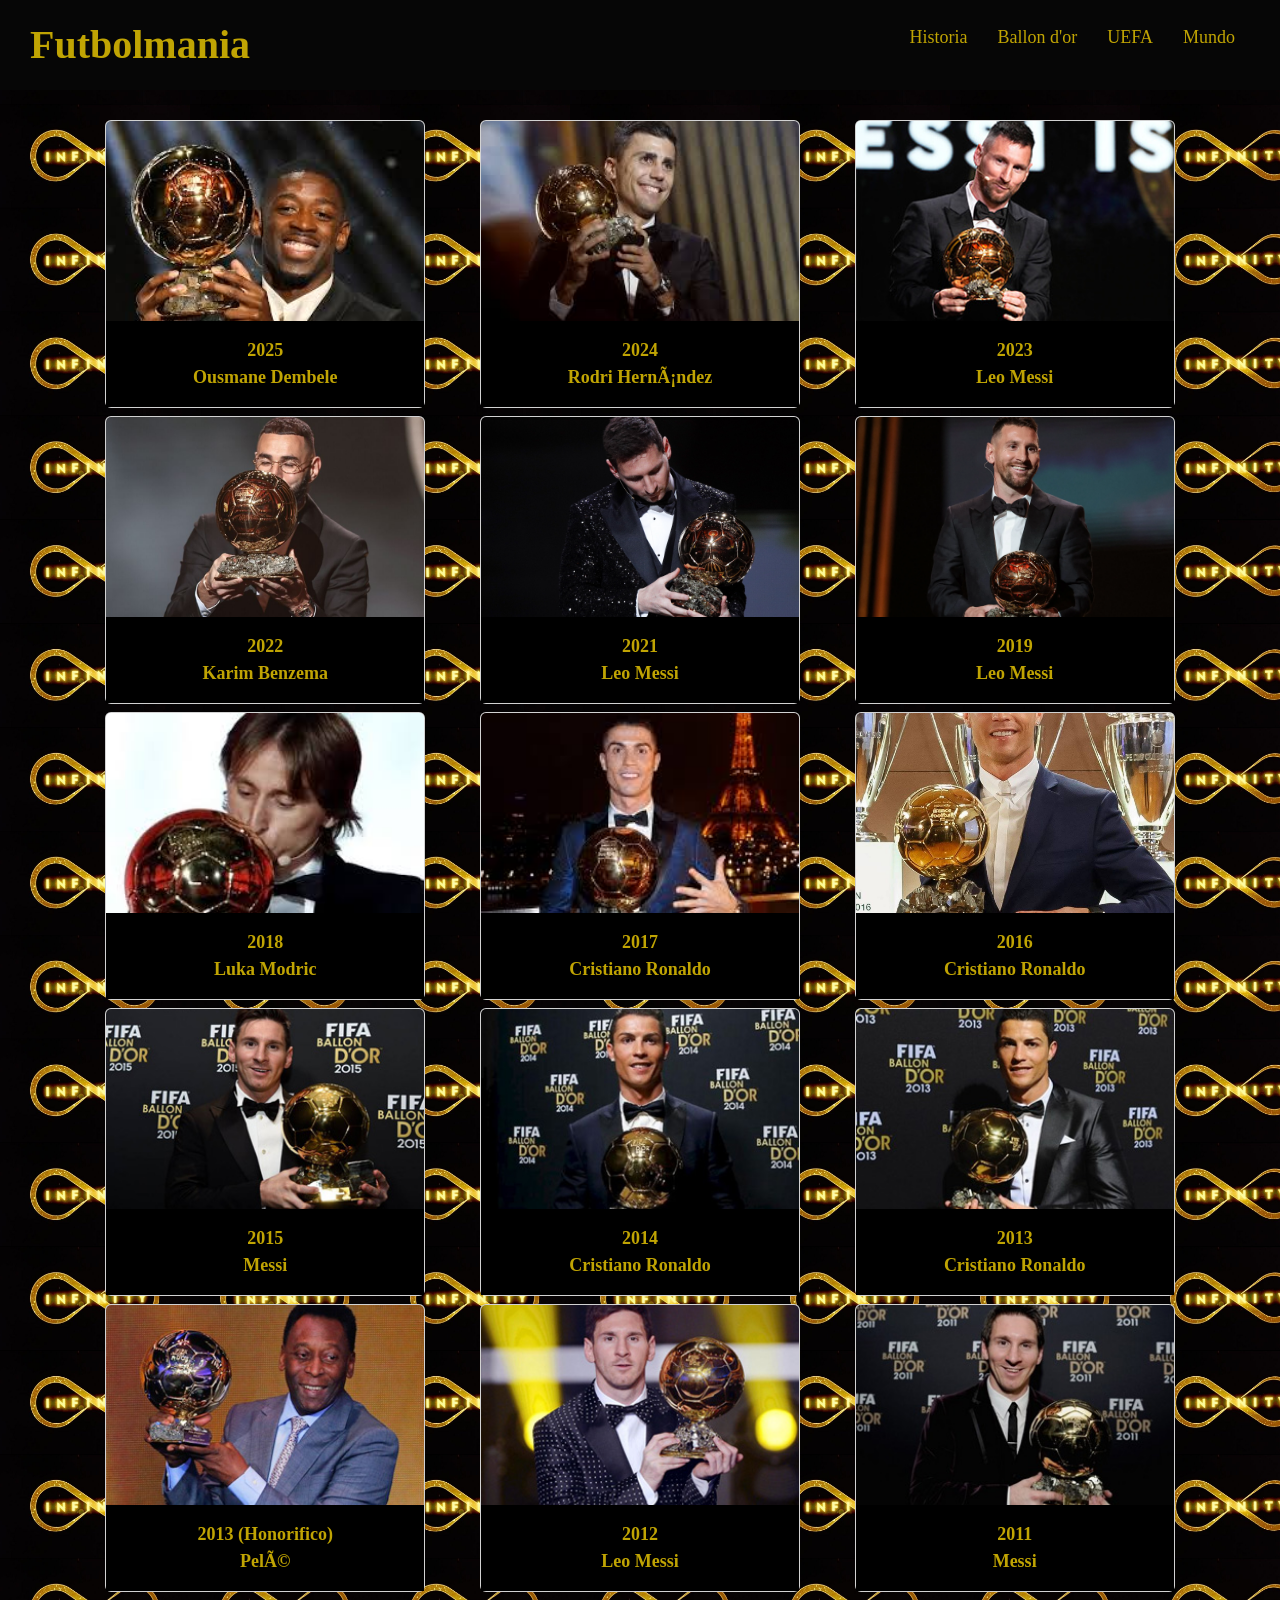
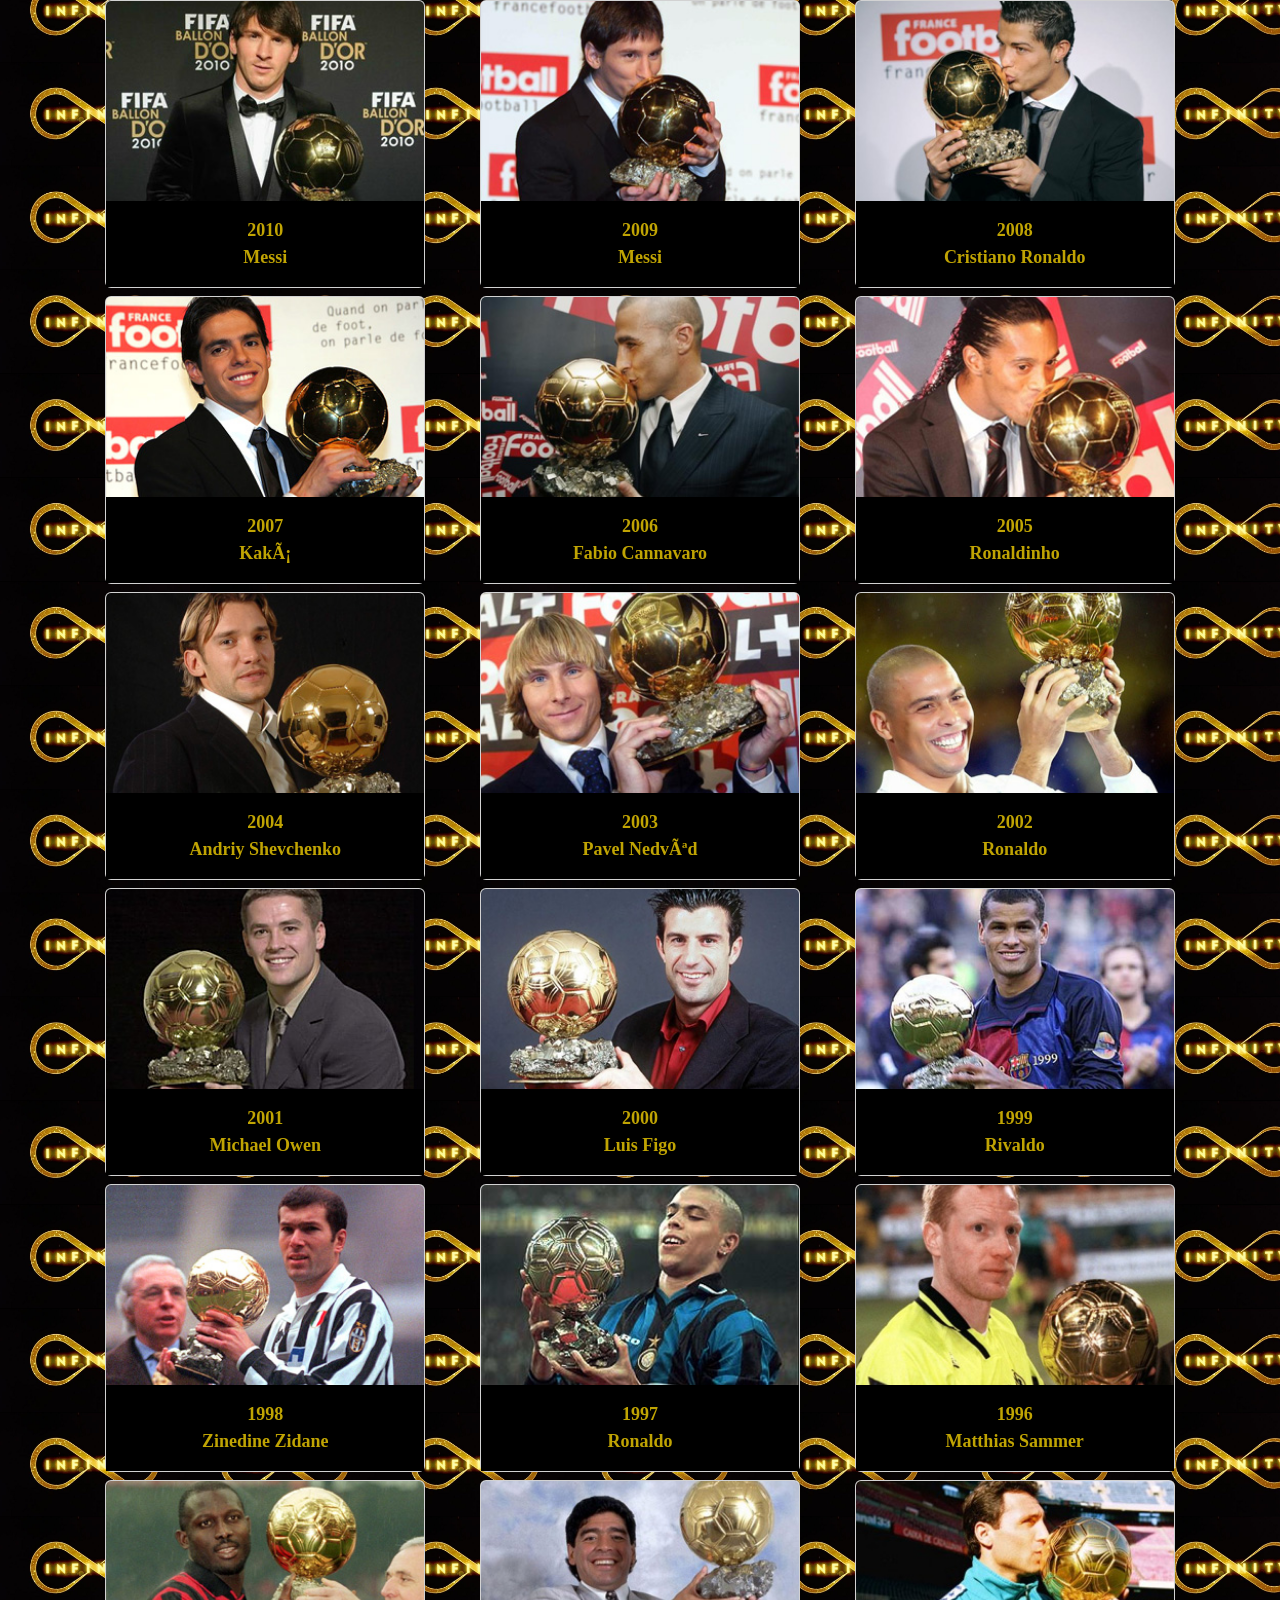
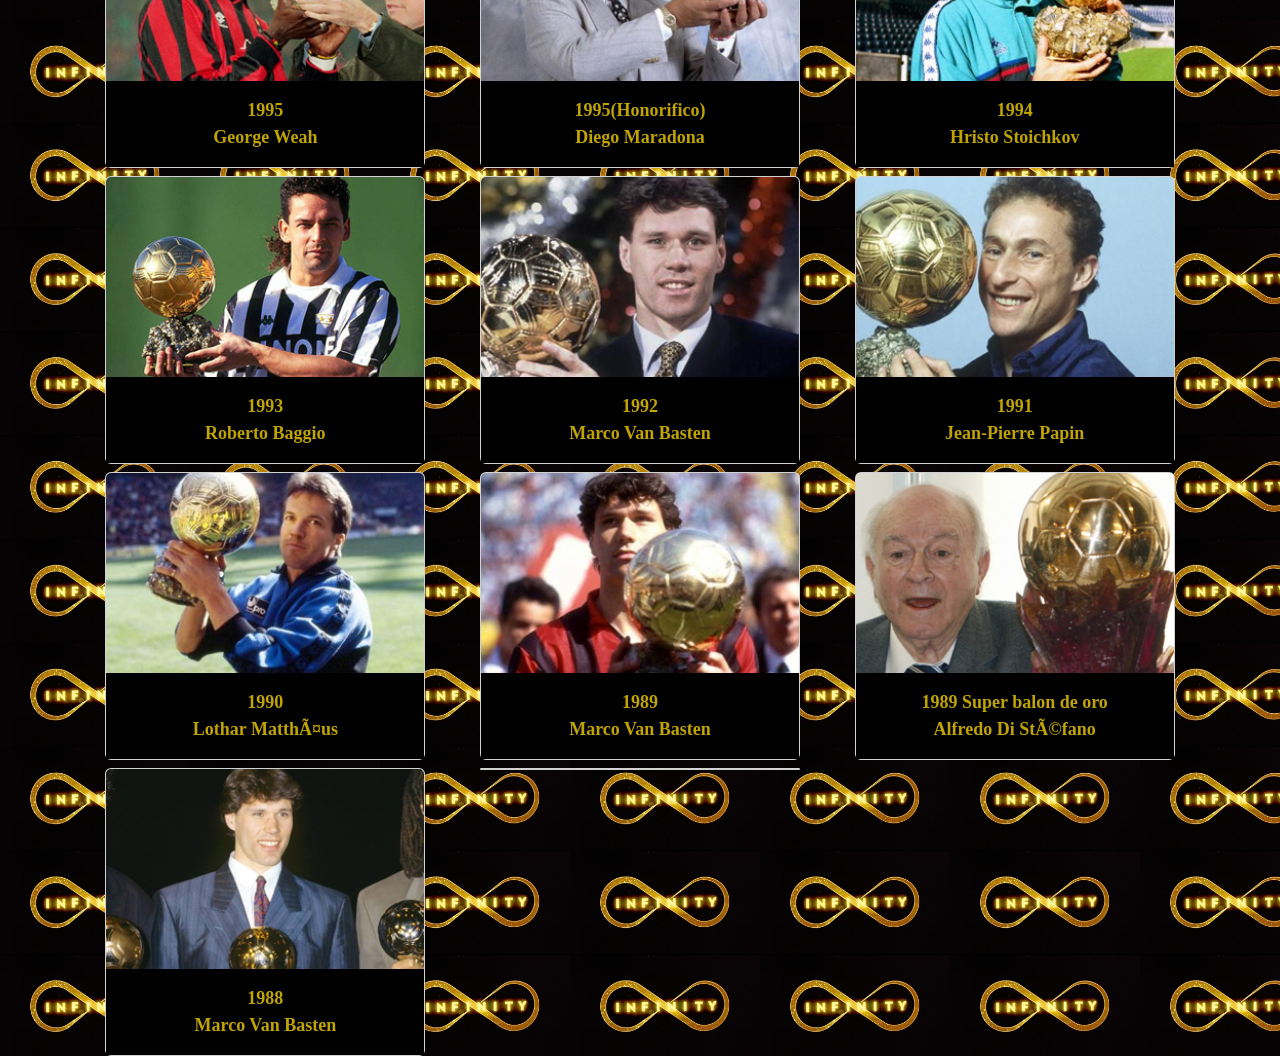
<file: html/columna.html>
<html lang="es">
    <head>
      <link rel="shortcut icon" href="../image/ms-icon-144x144.png">
      <title>Ballon d'or</title>
        <link rel="stylesheet" href="../css/columna.css">
        <script>
          function boton(){
              alert("Lo sentimos, esta pagina sigue en creacion")
          }
      </script>
        <link href="https://cdn.jsdelivr.net/npm/bootstrap@5.3.3/dist/css/bootstrap.min.css" rel="stylesheet" integrity="sha384-QWTKZyjpPEjISv5WaRU9OFeRpok6YctnYmDr5pNlyT2bRjXh0JMhjY6hW+ALEwIH" crossorigin="anonymous">
        <script src="https://cdn.jsdelivr.net/npm/bootstrap@5.3.3/dist/js/bootstrap.bundle.min.js" integrity="sha384-YvpcrYf0t9e3b3e5f9b" crossorigin="anonymous"></script>
    </head>

    <body>
        <header>
            <a href="index.html" class="titulo">Futbolmania</a>
            <ul>
              <li><a href="#" onclick="boton()">Historia</a></li>
              <li><a href="columna.html">Ballon d'or</a></li>
              <li><a href="UEFA.html">UEFA</a></li>
              <li><a href="mundo.html">Mundo</a></li>
            </ul> 
        </header>
        <div class="container text-center">
            <div class="row g-2">
              <div class="col-4">
                <div class="card" style="width: 20rem;">
                    <img src="../image/balonorodembele.jpeg" class="card-img-top" alt="...">
                    <div class="card-body">
                      <p class="card-text">2025<br>Ousmane Dembele</p>
                    </div>
                  </div>
              </div>
              <div class="col-4">
                <div class="card" style="width: 20rem;">
                    <img src="../image/balondeoro24.jpg" class="card-img-top" alt="...">
                    <div class="card-body">
                      <p class="card-text">2024<br>Rodri Hernández</p>
                    </div>
                  </div>
              </div>
              <div class="col-4">
                <div class="card" style="width: 20rem;">
                    <img src="../image/Balonoro23.jpg" class="card-img-top" alt="...">
                    <div class="card-body">
                      <p class="card-text">2023<br>Leo Messi</p>
                    </div>
                  </div>
              </div>
              <div class="col-4">
                <div class="card" style="width: 20rem;">
                    <img src="../image/Balonoro22.jpg" class="card-img-top" alt="...">
                    <div class="card-body">
                      <p class="card-text">2022<br>Karim Benzema</p>
                    </div>
                  </div>
              </div>
              <div class="col-4">
                <div class="card" style="width: 20rem;">
                    <img src="../image/balonoro21.jpeg" class="card-img-top" alt="...">
                    <div class="card-body">
                      <p class="card-text">2021<br>Leo Messi</p>
                    </div>
                  </div>
              </div>
              <div class="col-4">
                <div class="card" style="width: 20rem;">
                    <img src="../image/balonoro19.webp" class="card-img-top" alt="...">
                    <div class="card-body">
                      <p class="card-text">2019<br>Leo Messi</p>
                    </div>
                  </div>
              </div>
              <div class="col-4">
                <div class="card" style="width: 20rem;">
                    <img src="../image/balonoro18.jfif" class="card-img-top" alt="...">
                    <div class="card-body">
                      <p class="card-text">2018<br>Luka Modric</p>
                    </div>
                  </div>
              </div>
              <div class="col-4">
                <div class="card" style="width: 20rem;">
                    <img src="../image/balonoro17.jfif" class="card-img-top" alt="...">
                    <div class="card-body">
                      <p class="card-text">2017<br>Cristiano Ronaldo</p>
                    </div>
                  </div>
              </div>
              <div class="col-4">
                <div class="card" style="width: 20rem;">
                    <img src="../image/balonoro16.jpg" class="card-img-top" alt="...">
                    <div class="card-body">
                      <p class="card-text">2016<br>Cristiano Ronaldo</p>
                    </div>
                  </div>
              </div>
              <div class="col-4">
                <div class="card" style="width: 20rem;">
                    <img src="../image/balonoro15.jpg" class="card-img-top" alt="...">
                    <div class="card-body">
                      <p class="card-text">2015<br>Messi</p>
                    </div>
                  </div>
              </div>
              <div class="col-4">
                <div class="card" style="width: 20rem;">
                    <img src="../image/balonoro14.jpg" class="card-img-top" alt="...">
                    <div class="card-body">
                      <p class="card-text">2014<br>Cristiano Ronaldo</p>
                    </div>
                  </div>
              </div>
              <div class="col-4">
                <div class="card" style="width: 20rem;">
                    <img src="../image/balonoro13.jpg" class="card-img-top" alt="...">
                    <div class="card-body">
                      <p class="card-text">2013<br>Cristiano Ronaldo</p>
                    </div>
                  </div>
              </div>
              <div class="col-4">
                <div class="card" style="width: 20rem;">
                    <img src="../image/balonoro13pele.jpg" class="card-img-top" alt="...">
                    <div class="card-body">
                      <p class="card-text">2013 (Honorifico)<br>Pelé</p>
                    </div>
                  </div>
              </div>
              <div class="col-4">
                <div class="card" style="width: 20rem;">
                    <img src="../image/messi-2012.jpg" class="card-img-top" alt="...">
                    <div class="card-body">
                      <p class="card-text">2012<br>Leo Messi</p>
                    </div>
                  </div>
              </div>
              <div class="col-4">
                <div class="card" style="width: 20rem;">
                    <img src="../image/balonoro11.jpg" class="card-img-top" alt="...">
                    <div class="card-body">
                      <p class="card-text">2011<br>Messi</p>
                    </div>
                  </div>
              </div>
              <div class="col-4">
                <div class="card" style="width: 20rem;">
                    <img src="../image/balonoro10.jpg" class="card-img-top" alt="...">
                    <div class="card-body">
                      <p class="card-text">2010<br>Messi</p>
                    </div>
                  </div>
              </div>
              <div class="col-4">
                <div class="card" style="width: 20rem;">
                    <img src="../image/balonoro09.jpg" class="card-img-top" alt="...">
                    <div class="card-body">
                      <p class="card-text">2009<br>Messi</p>
                    </div>
                  </div>
              </div>
              <div class="col-4">
                <div class="card" style="width: 20rem;">
                    <img src="../image/balonoro08.jpg" class="card-img-top" alt="...">
                    <div class="card-body">
                      <p class="card-text">2008<br>Cristiano Ronaldo</p>
                    </div>
                  </div>
              </div>
              <div class="col-4">
                <div class="card" style="width: 20rem;">
                    <img src="../image/balonoro07.jpg" class="card-img-top" alt="...">
                    <div class="card-body">
                      <p class="card-text">2007<br>Kaká</p>
                    </div>
                  </div>
              </div>
              <div class="col-4">
                <div class="card" style="width: 20rem;">
                    <img src="../image/balonoro06.jpg" class="card-img-top" alt="...">
                    <div class="card-body">
                      <p class="card-text">2006<br>Fabio Cannavaro</p>
                    </div>
                  </div>
              </div>
              <div class="col-4">
                <div class="card" style="width: 20rem;">
                    <img src="../image/ronaldinho.jpg" class="card-img-top" alt="...">
                    <div class="card-body">
                      <p class="card-text">2005<br>Ronaldinho</p>
                    </div>
                  </div>
              </div>
              <div class="col-4">
                <div class="card" style="width: 20rem;">
                    <img src="../image/shevchenko-2004.jpg" class="card-img-top" alt="...">
                    <div class="card-body">
                      <p class="card-text">2004<br>Andriy Shevchenko</p>
                    </div>
                  </div>
              </div>
              <div class="col-4">
                <div class="card" style="width: 20rem;">
                    <img src="../image/nedved-2003.jpg" class="card-img-top" alt="...">
                    <div class="card-body">
                      <p class="card-text">2003<br>Pavel Nedvêd</p>
                    </div>
                  </div>
              </div>
              <div class="col-4">
                <div class="card" style="width: 20rem;">
                    <img src="../image/ronaldo-2002.jpg" class="card-img-top" alt="...">
                    <div class="card-body">
                      <p class="card-text">2002<br>Ronaldo</p>
                    </div>
                  </div>
              </div>
              <div class="col-4">
                <div class="card" style="width: 20rem;">
                    <img src="../image/owen-2001.jpg" class="card-img-top" alt="...">
                    <div class="card-body">
                      <p class="card-text">2001<br>Michael Owen</p>
                    </div>
                  </div>
              </div>
              <div class="col-4">
                <div class="card" style="width: 20rem;">
                    <img src="../image/figo-2000.jpg" class="card-img-top" alt="...">
                    <div class="card-body">
                      <p class="card-text">2000<br>Luis Figo</p>
                    </div>
                  </div>
              </div>
              <div class="col-4">
                <div class="card" style="width: 20rem;">
                    <img src="../image/rivaldo-1999.jpg" class="card-img-top" alt="...">
                    <div class="card-body">
                      <p class="card-text">1999<br>Rivaldo</p>
                    </div>
                  </div>
              </div>
              <div class="col-4">
                <div class="card" style="width: 20rem;">
                    <img src="../image/zidane-1998.jpg" class="card-img-top" alt="...">
                    <div class="card-body">
                      <p class="card-text">1998<br>Zinedine Zidane</p>
                    </div>
                  </div>
              </div>
              <div class="col-4">
                <div class="card" style="width: 20rem;">
                    <img src="../image/ronaldo-1997.jpg" class="card-img-top" alt="...">
                    <div class="card-body">
                      <p class="card-text">1997<br>Ronaldo</p>
                    </div>
                  </div>
              </div>
              <div class="col-4">
                <div class="card" style="width: 20rem;">
                    <img src="../image/sammer-1996.jpg" class="card-img-top" alt="...">
                    <div class="card-body">
                      <p class="card-text">1996<br>Matthias Sammer</p>
                    </div>
                  </div>
              </div>
              <div class="col-4">
                <div class="card" style="width: 20rem;">
                    <img src="../image/weah-1995.jpg" class="card-img-top" alt="...">
                    <div class="card-body">
                      <p class="card-text">1995<br>George Weah</p>
                    </div>
                  </div>
              </div>
              <div class="col-4">
                <div class="card" style="width: 20rem;">
                    <img src="../image/maradona-1995(H).jpg" class="card-img-top" alt="...">
                    <div class="card-body">
                      <p class="card-text">1995(Honorifico)<br>Diego Maradona</p>
                    </div>
                  </div>
              </div>
              <div class="col-4">
                <div class="card" style="width: 20rem;">
                    <img src="../image/stoichkov-1994.jpg" class="card-img-top" alt="...">
                    <div class="card-body">
                      <p class="card-text">1994<br>Hristo Stoichkov</p>
                    </div>
                  </div>
              </div>
              <div class="col-4">
                <div class="card" style="width: 20rem;">
                    <img src="../image/baggio-1993.jpg" class="card-img-top" alt="...">
                    <div class="card-body">
                      <p class="card-text">1993<br>Roberto Baggio</p>
                    </div>
                  </div>
              </div>
              <div class="col-4">
                <div class="card" style="width: 20rem;">
                    <img src="../image/van-basten-1992.jpg" class="card-img-top" alt="...">
                    <div class="card-body">
                      <p class="card-text">1992<br>Marco Van Basten</p>
                    </div>
                  </div>
              </div>
              <div class="col-4">
                <div class="card" style="width: 20rem;">
                    <img src="../image/papin-1991.jpg" class="card-img-top" alt="...">
                    <div class="card-body">
                      <p class="card-text">1991<br>Jean-Pierre Papin</p>
                    </div>
                  </div>
              </div>
              <div class="col-4">
                <div class="card" style="width: 20rem;">
                    <img src="../image/matthaus-1990.jpg" class="card-img-top" alt="...">
                    <div class="card-body">
                      <p class="card-text">1990<br>Lothar Matthäus</p>
                    </div>
                  </div>
              </div>
              <div class="col-4">
                <div class="card" style="width: 20rem;">
                    <img src="../image/van-basten-1989.jpg" class="card-img-top" alt="...">
                    <div class="card-body">
                      <p class="card-text">1989<br>Marco Van Basten</p>
                    </div>
                  </div>
              </div>
              <div class="col-4">
                <div class="card" style="width: 20rem;">
                    <img src="../image/di-stefano-1989(S).jpg" class="card-img-top" alt="...">
                    <div class="card-body">
                      <p class="card-text">1989 Super balon de oro<br>Alfredo Di Stéfano</p>
                    </div>
                  </div>
              </div>
              <div class="col-4">
                <div class="card" style="width: 20rem;">
                    <img src="../image/van-basten-1988.jpg" class="card-img-top" alt="...">
                    <div class="card-body">
                      <p class="card-text">1988<br>Marco Van Basten</p>
                    </div>
                  </div>
              </div>
              <div class="col-4">
                <div class="card" style="width: 20rem;">
                    <img src="../image/gullit-1987.jpg" class
</file>
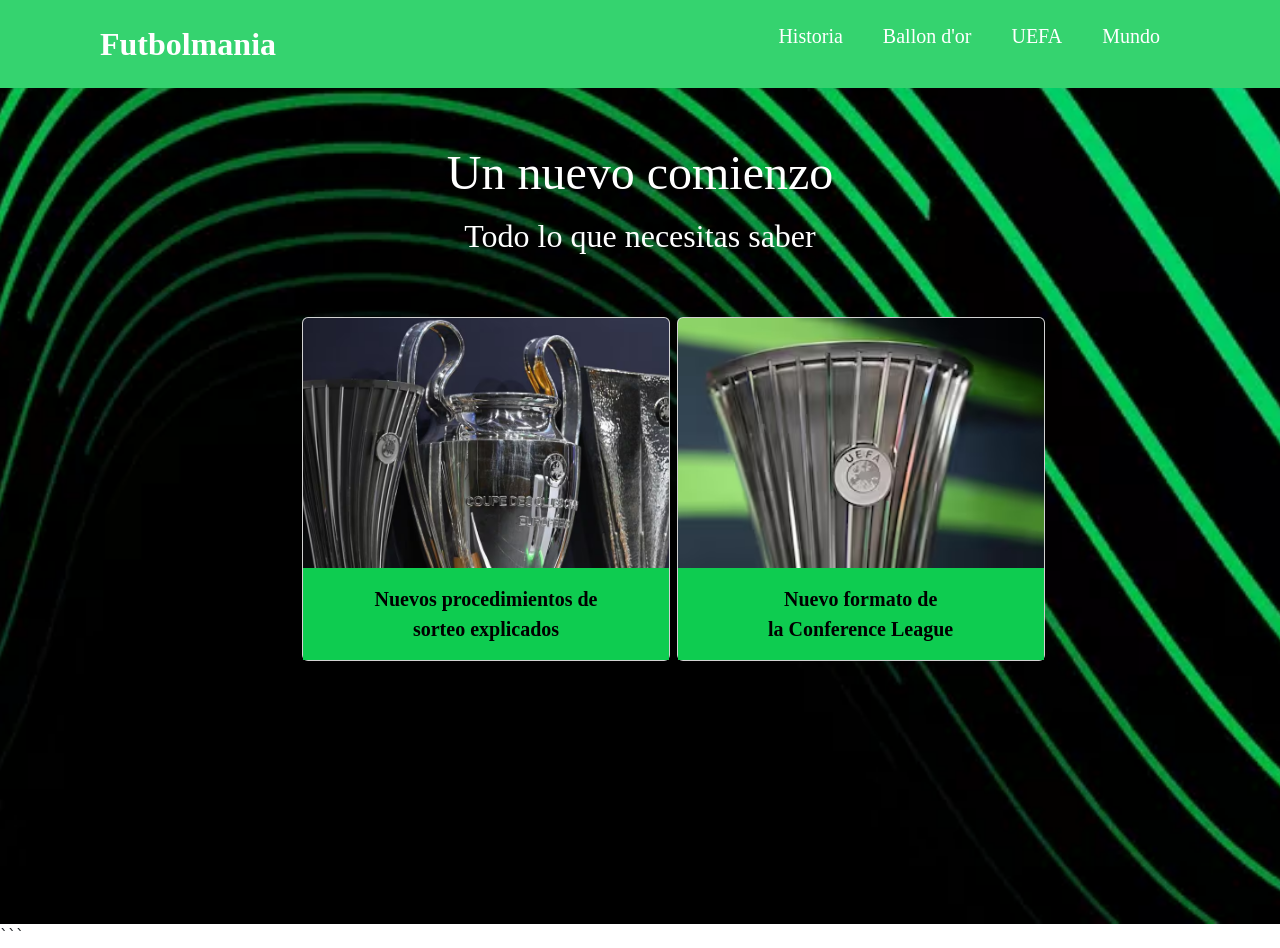
<file: html/conference.html>
```html
<html lang="es">
    <head>
        <link rel="shortcut icon" href="../image/ms-icon-144x144.png">
        <title>Conference League</title>
        <script>
          function boton(){
              alert("Lo sentimos, esta pagina sigue en creacion")
          }
      </script>
        <link rel="stylesheet" href="../css/conference.css">
        <link href="https://cdn.jsdelivr.net/npm/bootstrap@5.3.3/dist/css/bootstrap.min.css" rel="stylesheet" integrity="sha384-QWTKZyjpPEjISv5WaRU9OFeRpok6YctnYmDr5pNlyT2bRjXh0JMhjY6hW+ALEwIH" crossorigin="anonymous">
        <script src="https://cdn.jsdelivr.net/npm/bootstrap@5.3.3/dist/js/bootstrap.bundle.min.js" integrity="sha384-Yvpcr1iK7h9K1eN7N6jIeHz" crossorigin="anonymous"></script>
    </head>
    <body>
        <header>
            <a href="index.html" class="titulo">Futbolmania</a>
                <ul>
                  <li><a href="#" onclick="boton()">Historia</a></li>
                  <li><a href="columna.html">Ballon d'or</a></li>
                  <li><a href="UEFA.html">UEFA</a></li>
                  <li><a href="mundo.html">Mundo</a></li>
                </ul>
        </header>

        <section class="nuevo-formato">
            <div class="container">
                <h1>Un nuevo comienzo</h1>
                <h2>Todo lo que necesitas saber</h2>
                <div class="row g-2">
                <div class="col-4">
                    <div class="card" style="width: 23rem;">
                      <a href="https://www.uefa.com/news-media/news/028f-1b7f80216368-4c26e95cc15b-1000--uefa-club-competitions-2024-25-onwards-new-league-phase-/" target="_blank">
                        <img src="../image/tres_trofeos.avif" class="card-img-top"></a>
                        <div class="card-body">
                          <p class="card-text">Nuevos procedimientos de<br> sorteo explicados</p>
                        </div>
                      </div>
                  </div>
                  <div class="col-4">
                    <div class="card" style="width: 23rem;">
                      <a href="https://www.uefa.com/uefaconferenceleague/news/0287-1964b9e98427-5f4f03309ec1-1000--2024-25-uefa-conference-league-matches-final-key-dates/" target="_blank">
                        <img src="../image/acf_fiorentina_v_west_ham_united_fc_-_uefa_europa_conference_league_final_2022_23.avif" class="card-img-top"></a>
                        <div class="card-body">
                          <p class="card-text">Nuevo formato de <br>la Conference League</p>
                        </div>
                      </div>
                  </div>
                </div>
            </div>
        </section>
    </body>
</html>
```
</file>
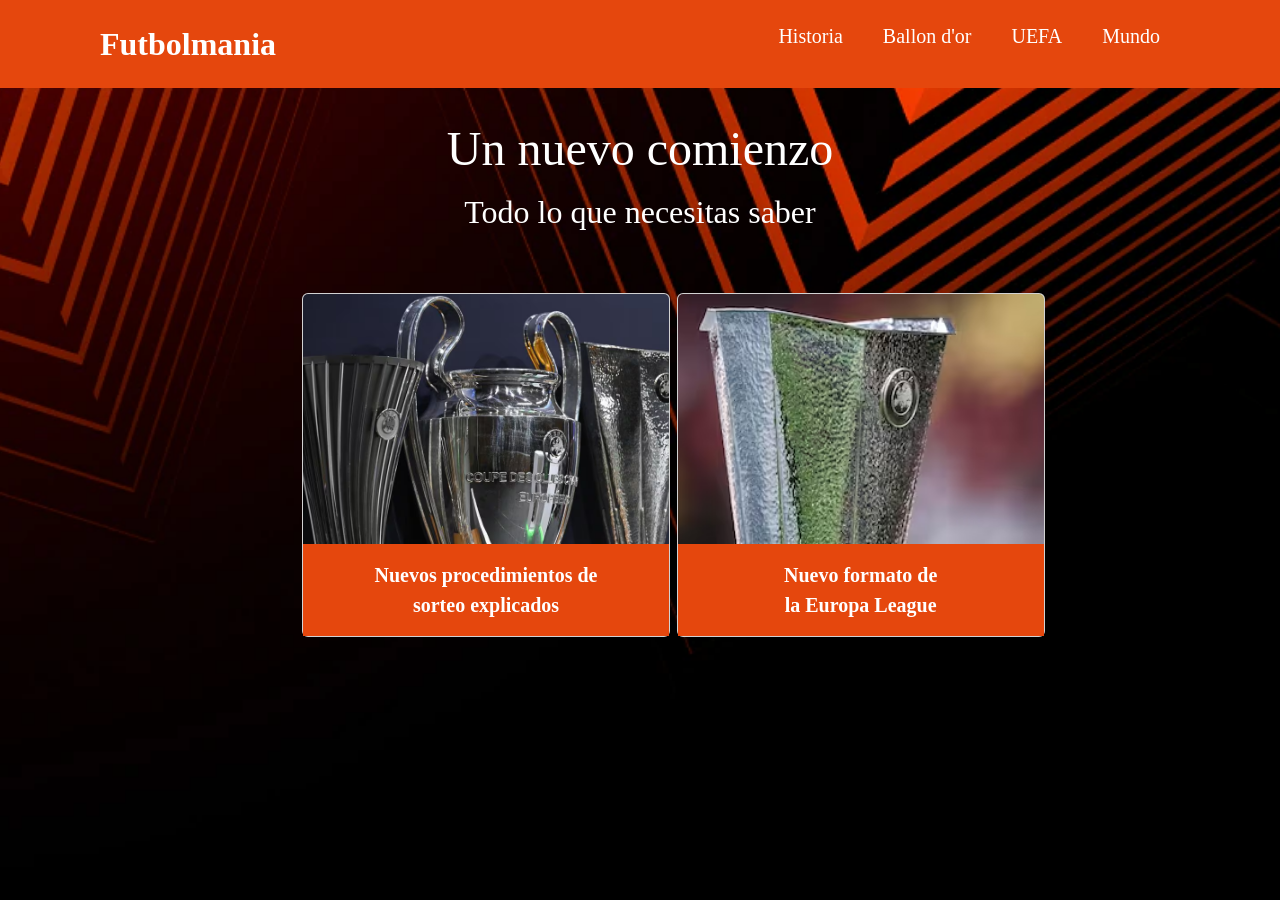
<file: html/europaleague.html>
<html lang="es">
    <head>
        <link rel="shortcut icon" href="../image/ms-icon-144x144.png">
        <title>Europa League</title>
        <script>
          function boton(){
              alert("Lo sentimos, esta pagina sigue en creacion")
          }
      </script>
        <link rel="stylesheet" href="../css/europaleague.css">
        <link href="https://cdn.jsdelivr.net/npm/bootstrap@5.3.3/dist/css/bootstrap.min.css" rel="stylesheet" integrity="sha384-QWTKZyjpPEjISv5WaRU9OFeRpok6YctnYmDr5pNlyT2bRjXh0JMhjY6hW+ALEwIH" crossorigin="anonymous">
        <script src="https://cdn.jsdelivr.net/npm/bootstrap@5.3.3/dist/js/bootstrap.bundle.min.js" integrity="sha384-YvpcrYf0t9e3b3e5f9bK1eN7N6jIeHz" crossorigin="anonymous"></script>
    </head>
    <body>
        <header>
            <a href="index.html" class="titulo">Futbolmania</a>
                <ul>
                  <li><a href="#" onclick="boton()">Historia</a></li>
                  <li><a href="columna.html">Ballon d'or</a></li>
                  <li><a href="UEFA.html">UEFA</a></li>
                  <li><a href="mundo.html">Mundo</a></li>
                </ul> 
        </header>

        <section class="nuevo-formato">
            <div class="container">
                <h1>Un nuevo comienzo</h1>
                <h2>Todo lo que necesitas saber</h2>
                <div class="row g-2">
                <div class="col-4">
                    <div class="card" style="width: 23rem;">
                      <a href="https://www.uefa.com/news-media/news/028f-1b7f80216368-4c26e95cc15b-1000--uefa-club-competitions-2024-25-onwards-new-league-phase-/" target="_blank">
                        <img src="../image/tres_trofeos.avif" class="card-img-top"></a>
                        <div class="card-body">
                          <p class="card-text">Nuevos procedimientos de<br> sorteo explicados</p>
                        </div>
                      </div>
                  </div>
                  <div class="col-4">
                    <div class="card" style="width: 23rem;">
                      <a href="https://www.uefa.com/uefaeuropaleague/news/0287-1964b9cd3ccd-cabff8757752-1000--2024-25-uefa-europa-league-matches-final-key-dates/" target="_blank">
                        <img src="../image/sevilla_fc_v_as_roma_-_uefa_europa_league_final_2022_23.avif" class="card-img-top"></a>
                        <div class="card-body">
                          <p class="card-text">Nuevo formato de <br>la Europa League</p>
                        </div>
                      </div>
                  </div>
                </div>
            </div>
        </section>
    </body>
</html>
</file>
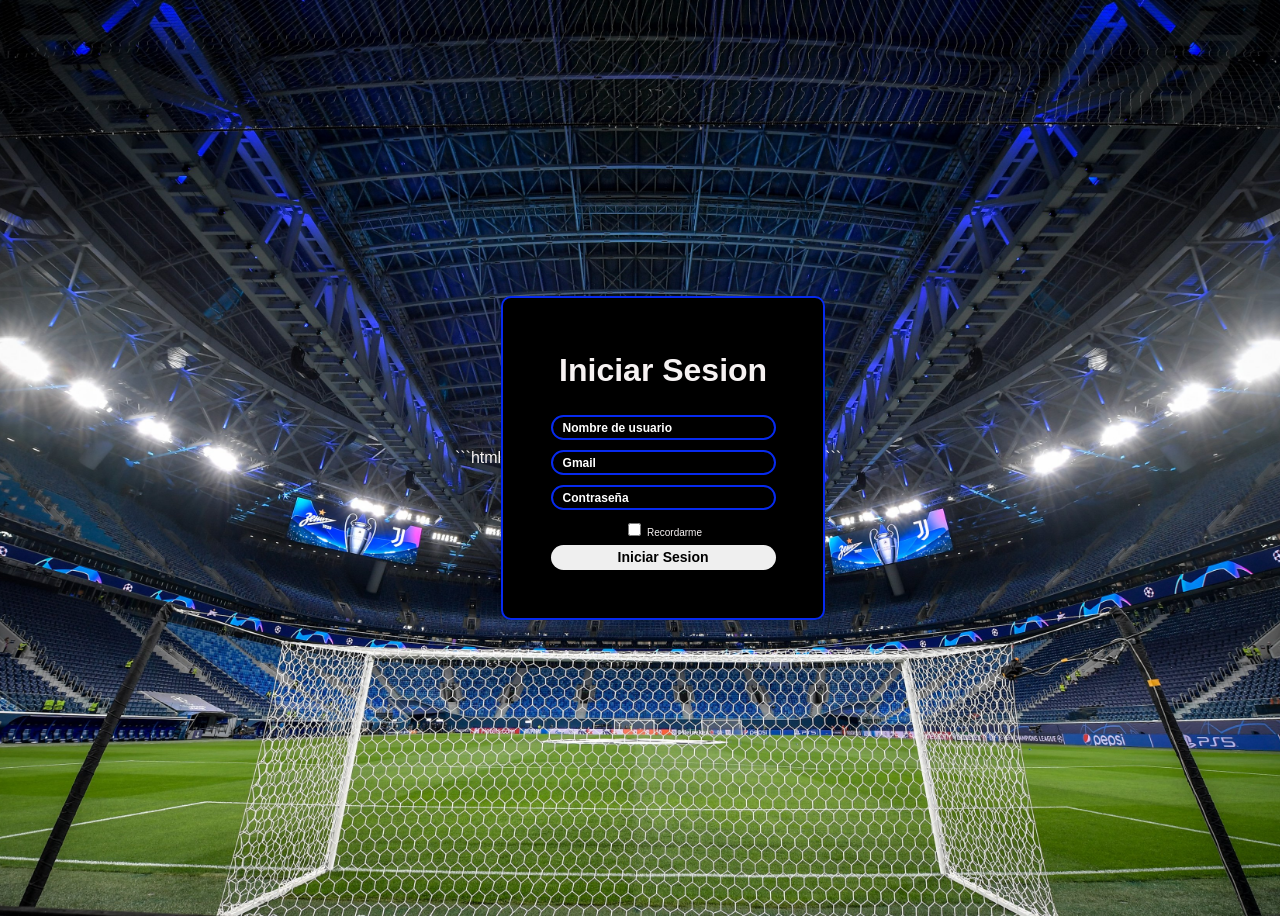
<file: html/iniciarsesion.html>
```html
<!DOCTYPE html>
<html lang="es">
<head>
    <meta charset="UTF-8">

    <title>Iniciar Sesion</title>

    <link rel="stylesheet" href="../css/iniciarsesion.css">
</head>
<body>

    <div class="container">
        <form action="">
            <div class="heading">
                <h1>Iniciar Sesion</h1>
            </div>

            <div class="input-container">
                <input type="text" placeholder="Nombre de usuario">
                <input type="email" placeholder="Gmail">
                <input type="password" placeholder="Contraseña">
            </div>

            <div class="details">
                <input type="checkbox" name="" id="">
                <span>Recordarme</span>
            </div>

            <div class="submit-btn">
                <input type="submit" value="Iniciar Sesion">
            </div>
        </form>
    </div>

</body>
</html>
```
</file>
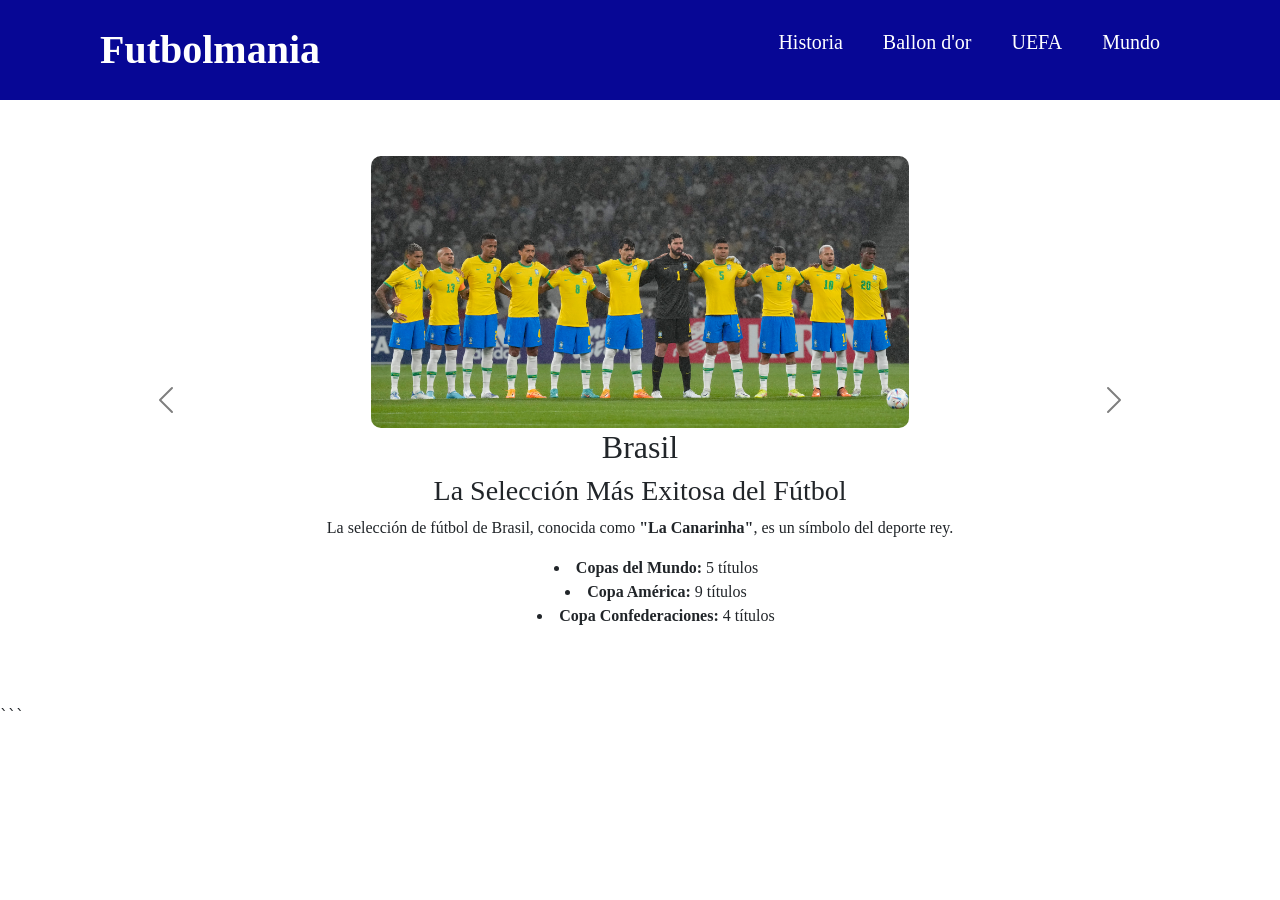
<file: html/mundo.html>
```html
<!DOCTYPE html>
<html lang="es">
<head>
    <meta charset="UTF-8">
    <link rel="shortcut icon" href="../image/ms-icon-144x144.png">
    <title>Mundo</title>
    <link rel="stylesheet" href="../css/mundo.css">

    <!-- Bootstrap -->
    <link href="https://cdn.jsdelivr.net/npm/bootstrap@5.3.0/dist/css/bootstrap.min.css" rel="stylesheet">

    <script>
        function boton(){
            alert("Lo sentimos, esta pagina sigue en creacion")
        }
    </script>
</head>
<body>

<header>
    <a href="../html/index.html" class="titulo">Futbolmania</a>
    <ul>
        <li><a href="#" onclick="boton()">Historia</a></li>
        <li><a href="../html/columna.html">Ballon d'or</a></li>
        <li><a href="../html/UEFA.html">UEFA</a></li>
        <li><a href="../html/mundo.html">Mundo</a></li>
    </ul>
</header>

<main class="container mt-5">
    <br>

    <div id="carouselExampleRide" class="carousel slide" data-bs-ride="true">
        <div class="carousel-inner">

            <!-- BRASIL -->
            <div class="carousel-item active text-center">
                <img src="../image/brasil2 (1).jpg" class="d-block w-50 mx-auto" alt="Brasil">
                <h2>Brasil</h2>
                <h3>La Selección Más Exitosa del Fútbol</h3>
                <p>
                    La selección de fútbol de Brasil, conocida como <strong>"La Canarinha"</strong>, es un símbolo del deporte rey.
                </p>
                <ul>
                    <li><strong>Copas del Mundo:</strong> 5 títulos</li>
                    <li><strong>Copa América:</strong> 9 títulos</li>
                    <li><strong>Copa Confederaciones:</strong> 4 títulos</li>
                </ul>
            </div>

            <!-- ALEMANIA -->
            <div class="carousel-item text-center">
                <img src="../image/alemania2.jpg" class="d-block w-50 mx-auto" alt="Alemania">
                <h2>Alemania</h2>
                <p>
                    Conocida como <strong>"Die Mannschaft"</strong>, es una de las selecciones más respetadas del mundo.
                </p>
                <ul>
                    <li><strong>Mundiales:</strong> 4 títulos</li>
                    <li><strong>Eurocopas:</strong> 3 títulos</li>
                </ul>
            </div>

            <!-- ARGENTINA -->
            <div class="carousel-item text-center">
                <img src="../image/argentina2.jpg" class="d-block w-50 mx-auto" alt="Argentina">
                <h2>Argentina</h2>
                <p>
                    La <strong>"Albiceleste"</strong> es sinónimo de pasión y gloria en el fútbol mundial.
                </p>
                <ul>
                    <li><strong>Mundiales:</strong> 3 títulos</li>
                    <li><strong>Copa América:</strong> 15 títulos</li>
                </ul>
            </div>

            <!-- FRANCIA -->
            <div class="carousel-item text-center">
                <img src="../image/francia2.jpg" class="d-block w-50 mx-auto" alt="Francia">
                <h2>Francia</h2>
                <p>
                    <strong>"Les Bleus"</strong> es una potencia moderna del fútbol.
                </p>
                <ul>
                    <li><strong>Mundiales:</strong> 2 títulos</li>
                    <li><strong>Eurocopas:</strong> 2 títulos</li>
                </ul>
            </div>

        </div>

        <!-- CONTROLES -->
        <button class="carousel-control-prev" type="button" data-bs-target="#carouselExampleRide" data-bs-slide="prev">
            <span class="carousel-control-prev-icon"></span>
        </button>

        <button class="carousel-control-next" type="button" data-bs-target="#carouselExampleRide" data-bs-slide="next">
            <span class="carousel-control-next-icon"></span>
        </button>
    </div>

</main>

<!-- Bootstrap JS -->
<script src="https://cdn.jsdelivr.net/npm/bootstrap@5.3.0/dist/js/bootstrap.bundle.min.js"></script>

</body>
</html>
```
</file>
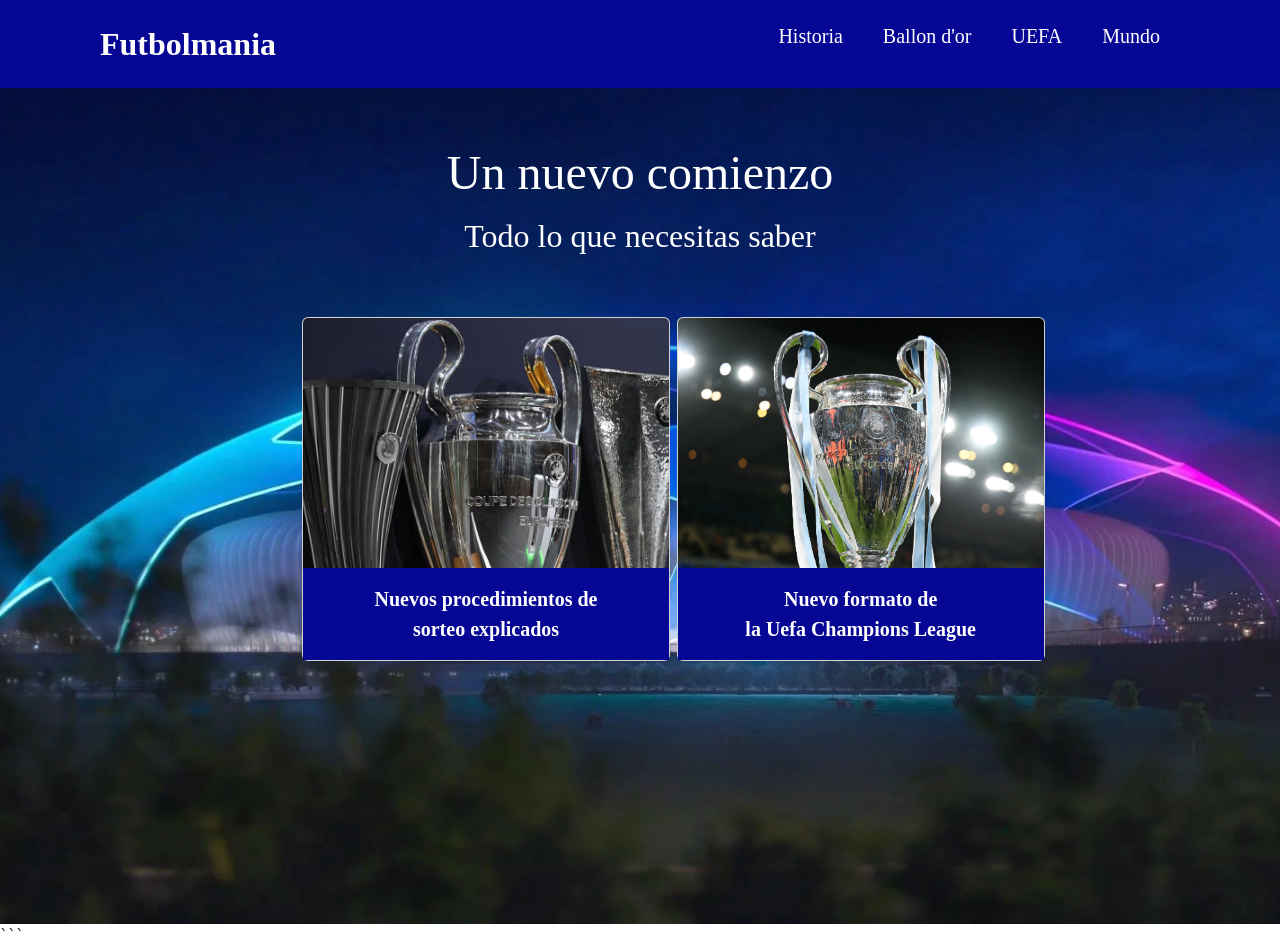
<file: html/ucl.html>
```html
<!DOCTYPE html>
<html lang="es">
<head>
    <meta charset="UTF-8">

    <link rel="shortcut icon" href="../image/ms-icon-144x144.png">

    <title>Uefa Champions League</title>

    <script>
        function boton(){
            alert("Lo sentimos, esta pagina sigue en creacion")
        }
    </script>

    <link rel="stylesheet" href="../css/ucl2.css">

    <!-- Bootstrap CSS -->
    <link href="https://cdn.jsdelivr.net/npm/bootstrap@5.3.3/dist/css/bootstrap.min.css"
          rel="stylesheet"
          integrity="sha384-QWTKZyjpPEjISv5WaRU9OFeRpok6YctnYmDr5pNlyT2bRjXh0JMhjY6hW+ALEwIH"
          crossorigin="anonymous">

    <!-- Bootstrap JS -->
    <script src="https://cdn.jsdelivr.net/npm/bootstrap@5.3.3/dist/js/bootstrap.bundle.min.js"
            integrity="sha384-YvpcrYf0tY3lHB60NNkmXc5s9fDVZLESaAA55NDzOxhy9GkcIdslK1eN7N6jIeHz"
            crossorigin="anonymous"></script>
</head>

<body>

    <header>
        <a href="index.html" class="titulo">Futbolmania</a>

        <ul>
            <li><a href="#" onclick="boton()">Historia</a></li>
            <li><a href="columna.html">Ballon d'or</a></li>
            <li><a href="UEFA.html">UEFA</a></li>
            <li><a href="mundo.html">Mundo</a></li>
        </ul>
    </header>

    <section class="nuevo-formato">
        <div class="container">

            <h1>Un nuevo comienzo</h1>
            <h2>Todo lo que necesitas saber</h2>

            <div class="row g-2">

                <div class="col-4">
                    <div class="card" style="width: 23rem;">
                        <a href="https://www.uefa.com/news-media/news/028f-1b7f80216368-4c26e95cc15b-1000--uefa-club-competitions-2024-25-onwards-new-league-phase-/"
                           target="_blank">
                            <img src="../image/tres_trofeos.avif"
                                 class="card-img-top"
                                 alt="Trofeos de las competiciones europeas">
                        </a>

                        <div class="card-body">
                            <p class="card-text">
                                Nuevos procedimientos de<br> sorteo explicados
                            </p>
                        </div>
                    </div>
                </div>

                <div class="col-4">
                    <div class="card" style="width: 23rem;">
                        <a href="https://www.uefa.com/uefachampionsleague/news/0268-12157d69ce2d-9f011c70f6fa-1000--new-format-for-champions-league-post-2024-everything-you-ne/"
                           target="_blank">
                            <img src="../image/orejona2.webp"
                                 class="card-img-top"
                                 alt="Trofeo de la Champions League">
                        </a>

                        <div class="card-body">
                            <p class="card-text">
                                Nuevo formato de<br> la Uefa Champions League
                            </p>
                        </div>
                    </div>
                </div>

            </div>
        </div>
    </section>

</body>
</html>
```
</file>
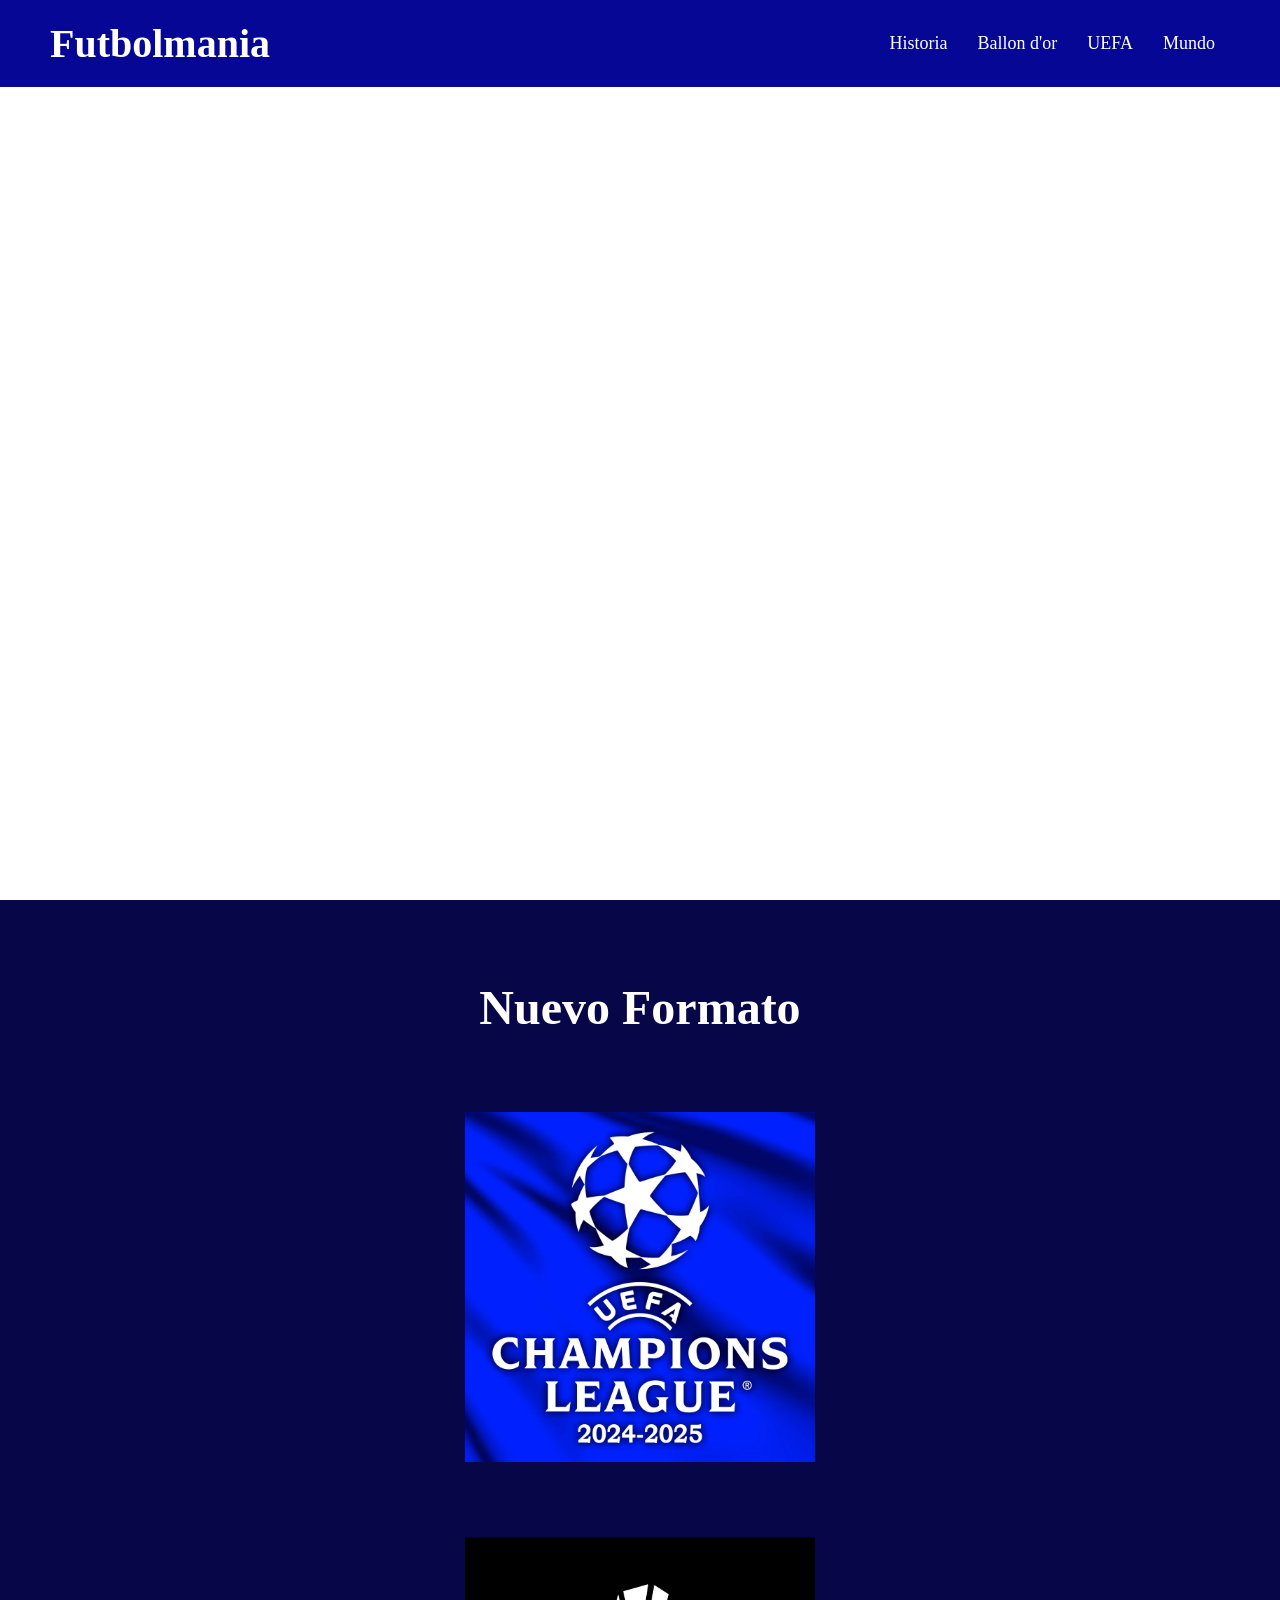
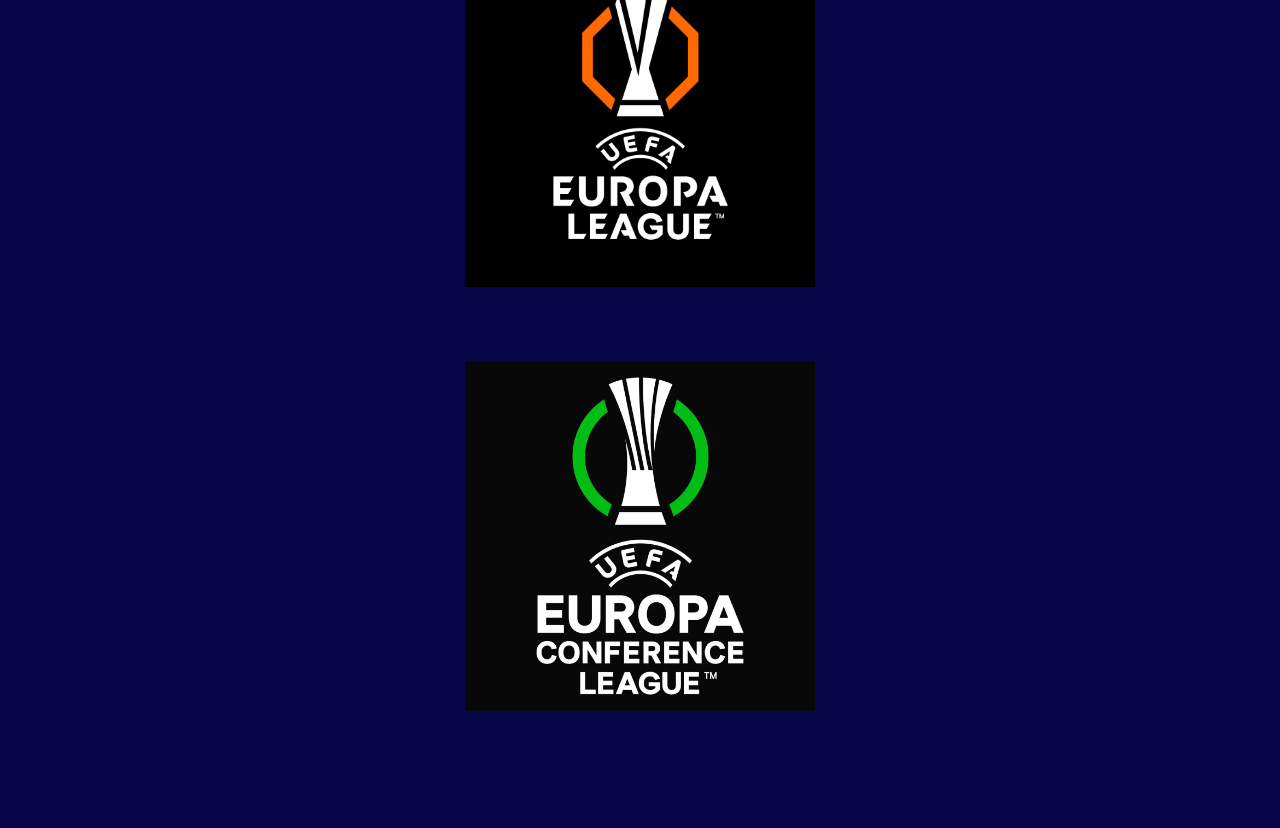
<file: html/UEFA.html>
<html lang="es">
<head>
    <link rel="shortcut icon" href="../image/ms-icon-144x144.png">
    <title>UEFA</title>
    <link rel="stylesheet" href="../css/UCL.css">
    <script>
        function boton(){
            alert("Lo sentimos, esta pagina sigue en creacion")
        }
    </script>

</head>
<body>
    <header>
        <a href="index.html" class="titulo">Futbolmania</a>
            <ul>
              <li><a href="#" onclick="boton()">Historia</a></li>
              <li><a href="columna.html">Ballon d'or</a></li>
              <li><a href="UEFA.html">UEFA</a></li>
              <li><a href="mundo.html">Mundo</a></li>
            </ul> 
    </header>

    <section class="ucl">
        <iframe  class="video"
            width="100%"
            height="500"
            src="https://www.youtube.com/embed/k4MNDLU9ejQ"
            title="UEFA video"
            frameborder="0"
            allow="autoplay; encrypted-media"
            allowfullscreen>
        </iframe>
    </section>

    <section class="nuevo-formato">
        <div class="container">
            <h2>Nuevo Formato</h2>
            <div>
                <div class="card" style="padding: 3%;">
                <a href="ucl.html">
                    <img src="../image/champions league 2024 2025.webp" class="card-img-top">
                </a>
                </div>
                <div class="card" style="padding: 3%;">
                <a href="europaleague.html">
                    <img src="../image/unnamed.png" class="card-img-top" alt="...">
                </a>
                </div>
                <div class="card" style="padding: 3%;">
                <a href="conference.html">
                    <img src="../image/Conference-League.webp" class="card-img-top" alt="...">
                </a>
                </div>
            </div>
        </div>
    </section>
</body>
</html>
</file>
<file: css/columna.css>
*{
    margin: 0;
    padding: 0;
    box-sizing: border-box;
    font-family: iran_sans_medi;
}

body{
    width: 100%;
    min-height: 100vh;
    font-family: 'Roboto', sans-serif;
    background-image:url("../image/8.jpg");
    background-repeat: repeat;
    background-size: 190px ;    
}
header{
    position: fixed;
    top: 0;
    left: 0;
    width: 100%;
    padding: 15px 30px;
    display: flex;
    justify-content: space-between;
    align-items: center;
    background-color: #060606;
    z-index: 1000;
}
header .titulo {
    font-size: 40px;
    text-decoration: none;
    color: rgb(192, 164, 3);
    font-weight: 800;
}
header ul{
    display: flex;
}
header ul li {
    list-style-type: none;
}
header ul li a{
    color: rgb(192, 164, 3);
    margin: 0 15px;
    font-size: 18px;
    text-decoration: none;
}
header ul li a:hover {
    color: #fff;
}
.container{
    padding-top: 120px;
}
.card{
    margin:auto;
    background-color: #000;
}
.card-text{
    text-align: center;
    font-weight: bold;
    font-size: 18px;
    color: rgb(192, 164, 3);
}
.card-img-top{
    height: 200px;
    object-fit: cover;
}
.card-body{
    background-color:#000;
}
</file>
<file: css/conference.css>
*{
    margin: 0;
    padding: 0;
    box-sizing: border-box;
    font-family: iran_sans_medi;
}

html{
    scroll-behavior: smooth;
}

body{
    font-family: 'Roboto', sans-serif;
    margin: 0;
}
header{
    position: fixed;
    top: 0; left: 0;
    width: 100%;
    padding: 20px 100px;
    display: flex;
    justify-content: space-between;
    align-items: center;
    background-color: rgb(53, 211, 111);
    z-index: 1000;
    
}
header .titulo {
    font-size: 32px;
    text-decoration: none;
    color: #fff;
    font-weight: 800;
}
header ul{
    position: relative;
    display: flex;
}
header ul li {
    list-style-type: none;
}
header ul li a{
    display: inline-block;
    color: #fff;
    font-weight: 400;
    margin-inline-start:20px;
    margin-inline-end: 20px;
    font-size: 20px;
    text-decoration: none;
}
header ul li a:hover {
    color: #010101;
}

.nuevo-formato{
    color: #fff;
    text-align: center;
    height: 100vh;
   background-image:url("../image/fondo-conference.webp") ;
   background-repeat: no-repeat;
    background-size: cover;
    background-position: center center;
    padding-top: 120px;
}


.nuevo-formato h1{
    font-size: 3rem;
    margin-bottom: 15px;
}

.nuevo-formato h2{
    font-size: 2rem;
    margin-bottom: 40px;
}

.card{
    margin-left: 60%;
    margin-top: 6%;
}
.card-text {
    text-align: center;
    font-weight: bold;
    font-size: 20px;
    color: #000;
}
.card-img-top{
    height: 250px;
    object-fit: cover;
}
.card-body{
    background-color:rgb(14, 204, 80);
}
</file>
<file: css/europaleague.css>
*{
    margin: 0;
    padding: 0;
    box-sizing: border-box;
    font-family: iran_sans_medi;
}

html{
    scroll-behavior: smooth;
}

body{
    font-family: 'Roboto', sans-serif;
    margin: 0;
}
header{
    position: fixed;
    top: 0; left: 0;
    width: 100%;
    padding: 20px 100px;
    display: flex;
    justify-content: space-between;
    align-items: center;
    background-color: rgb(229, 71, 13);
    z-index: 1000;
    
}
header .titulo {
    font-size: 32px;
    text-decoration: none;
    color: #fff;
    font-weight: 800;
}
header ul{
    position: relative;
    display: flex;
}
header ul li {
    list-style-type: none;
}
header ul li a{
    display: inline-block;
    color: #fff;
    font-weight: 400;
    margin-inline-start:20px;
    margin-inline-end: 20px;
    font-size: 20px;
    text-decoration: none;
}
header ul li a:hover {
    color: #000;
}

.nuevo-formato{
    color: #fff;
    text-align: center;
    height: 100vh;
   background-image:url("../image/fondo-europa-league.webp") ;
   background-repeat: no-repeat;
    background-size: cover;
    background-position: center center;
    padding-top: 120px;
}


.nuevo-formato h1{
    font-size: 3rem;
    margin-bottom: 15px;
}

.nuevo-formato h2{
    font-size: 2rem;
    margin-bottom: 40px;
}

.card{
    margin-left: 60%;
    margin-top: 6%;
}
.card-text {
    text-align: center;
    font-weight: bold;
    font-size: 20px;
    color: #fff;
}
.card-img-top{
    height: 250px;
    object-fit: cover;
}
.card-body{
    background-color:rgb(229, 71, 13);
}
</file>
<file: css/iniciarsesion.css>
body{
    width: 100%;
    height: 100vh;
    display: flex;
    justify-content: center;
    align-items: center;
    overflow: hidden;
    color: rgb(247, 243, 243);
    background: url("../image/FCKbor_X0AUYgk-.jpg");
    background-repeat: no-repeat;
    background-size: cover;
    background-position: center center;
    font-family: 'poppins', Arial;
}
.container{
    width: 300px;
    height: 300px;
    display: flex;
    justify-content: center;
    align-items: center;
    background-color: #000;
    padding: 10px;
    border-radius: 10px;
    backdrop-filter: blur(5px);
    border: 2px solid rgb(7, 42, 239);
}
form{
    width: 100%;
    height: 100%;
    display: flex;
    justify-content: center;
    align-items: center;
    flex-direction: column;
}
.input-container{
    width: 100%;
    display: flex;
    justify-content: center;
    flex-direction: column;
    align-items: center;
    position: relative;
}
.input-container input{
    width: 75%;
    height: 25px;
    border: none;
    border-radius: 25px;
    padding: 0px 10px;
    color: #fff;
    background-color: transparent;
    border: 2px solid rgb(7, 42, 239);
    margin: 5px 0px;
}
.input-container input::placeholder{
    color: #fff;
    font-weight: bold;
    font-size: 12px;
}
.details{
    padding: 5px;
    width: 100%;
    height: 20px;
    text-align: center;
    font-size: 10px;
    justify-content: center;
    align-items: center;
}
.details input{
    accent-color: rgb(7, 42, 239);
}
.submit-btn{
    width: 100%;
    text-align: center;
}
.submit-btn input{
    width: 75%;
    height: 25px;
    border: none;
    border-radius: 25px;
    font-weight: bolder;
    font-size: 14px;
}
</file>
<file: css/mundo.css>
*{
    margin: 0;
    padding: 0;
    box-sizing: border-box;
    font-family: iran_sans_medi;
}

html{
    scroll-behavior: smooth;
}

body{
    font-family: 'Roboto', sans-serif;
    background-color: #f8f9fa;
}


header{
    position: fixed; 
    top: 0; 
    left: 0;
    width: 100%;
    padding: 20px 100px;
    display: flex;
    justify-content: space-between;
    align-items: center;
    background-color: rgb(7, 7, 149);  
    z-index: 1000;
}

header .titulo {
    font-size: 40px;
    text-decoration: none;
    color: #fff;
    font-weight: 800;
}

header ul{
    display: flex;
}

header ul li {
    list-style-type: none;
}

header ul li a{
    color: #fff;
    margin: 0 20px;
    font-size: 20px;
    text-decoration: none;
}

header ul li a:hover {
    color: #ffd700;
}


.container {
    max-width: 1000px;
    padding: 40px;
    margin-top: 120px; 
}

h1 {
    color: #0056b3;
    text-align: center;
    font-size: 60px;
    margin-bottom: 30px;
}

h2{
    font-size: 45px;
    margin-top: 20px;
}


.carousel-item {
    text-align: center;
    padding: 20px;
}

.carousel-item img{
    width: 60%; 
    max-height: 400px;
    object-fit: cover;
    margin: auto;
    border-radius: 10px;
}

.carousel-item ul{
    margin-top: 15px;
}

.carousel-item ul li{
    margin-left: 0;
    list-style-position: inside;
}

.carousel-control-prev-icon,
.carousel-control-next-icon {
    filter: invert(1); 
}

footer {
    background-color: #f8f9fa;
    color: #333;
    padding: 10px 0;
    font-size: 0.9rem;
    text-align: center;
}
</file>
<file: css/ucl2.css>
*{
    margin: 0;
    padding: 0;
    box-sizing: border-box;
    font-family: iran_sans_medi;
}

html{
    scroll-behavior: smooth;
}

body{
    font-family: 'Roboto', sans-serif;
    margin: 0;
}
header{
    position: fixed;
    top: 0; left: 0;
    width: 100%;
    padding: 20px 100px;
    display: flex;
    justify-content: space-between;
    align-items: center;
    background-color: rgb(7, 7, 149);
    z-index: 1000;
    
}
header .titulo {
    font-size: 32px;
    text-decoration: none;
    color: #fff;
    font-weight: 800;
}
header ul{
    position: relative;
    display: flex;
}
header ul li {
    list-style-type: none;
}
header ul li a{
    display: inline-block;
    color: #fff;
    font-weight: 400;
    margin-inline-start:20px;
    margin-inline-end: 20px;
    font-size: 20px;
    text-decoration: none;
}
header ul li a:hover {
    color: #ffd700;
}

.nuevo-formato{
    color: white;
    text-align: center;
    min-height: 100vh;
   background-image:url("../image/estadio1.webp") ;
   background-repeat: no-repeat;
    background-size: cover;
    background-position: center center;
    padding-top: 120px;
}

.nuevo-formato h1{
    font-size: 3rem;
    margin-bottom: 15px;
}

.nuevo-formato h2{
    font-size: 2rem;
    margin-bottom: 40px;
}

.card{
    margin-left: 60%;
    margin-top: 6%;
}
.card-text {
    text-align: center;
    font-weight: bold;
    font-size: 20px;
    color: #fff;
}
.card-img-top{
    height: 250px;
    object-fit: cover;
}
.card-body{
    background-color:rgb(7, 7, 149);
}
</file>
<file: css/UCL.css>
*{
    margin: 0;
    padding: 0;
    box-sizing: border-box;
    font-family: iran_sans_medi;
}

html{
    scroll-behavior: smooth;
}

header{
    position: fixed;
    top: 0; left: 0;
    width: 100%;
    padding: 20px 50px;
    display: flex;
    justify-content: space-between;
    align-items: center;
    background-color: rgb(7, 7, 149);
    z-index: 1000;
    
}
header .titulo {
    font-size: 40px;
    text-decoration: none;
    color: #fff;
    font-weight: 800;
}
header ul{
    display: flex;
}
header ul li {
    list-style-type: none;
}
header ul li a{
    color: #fff;
    margin: 0 15px;
    font-size: 18px;
    text-decoration: none;
}
header ul li a:hover {
    color: #ffd700;
}
.ucl{
    min-height: 100vh;
    padding-top: 80px; 
    display: flex;
    align-items: center;
    justify-content: center;
}

.nuevo-formato{
    color: white;
    text-align: center;
    background-color: rgb(6, 6, 72);
}

.nuevo-formato .container{
    padding: 80px 20px;
}

.nuevo-formato h2{
    font-size: 3rem;
    margin-bottom: 40px;
}


.card-img-top{
    height: 350px;
}


.video{
    width: 100%;
    max-width: 1000px;
    aspect-ratio: 16 / 9;
    border: none;
    border-radius: 10px;
}
</file>
